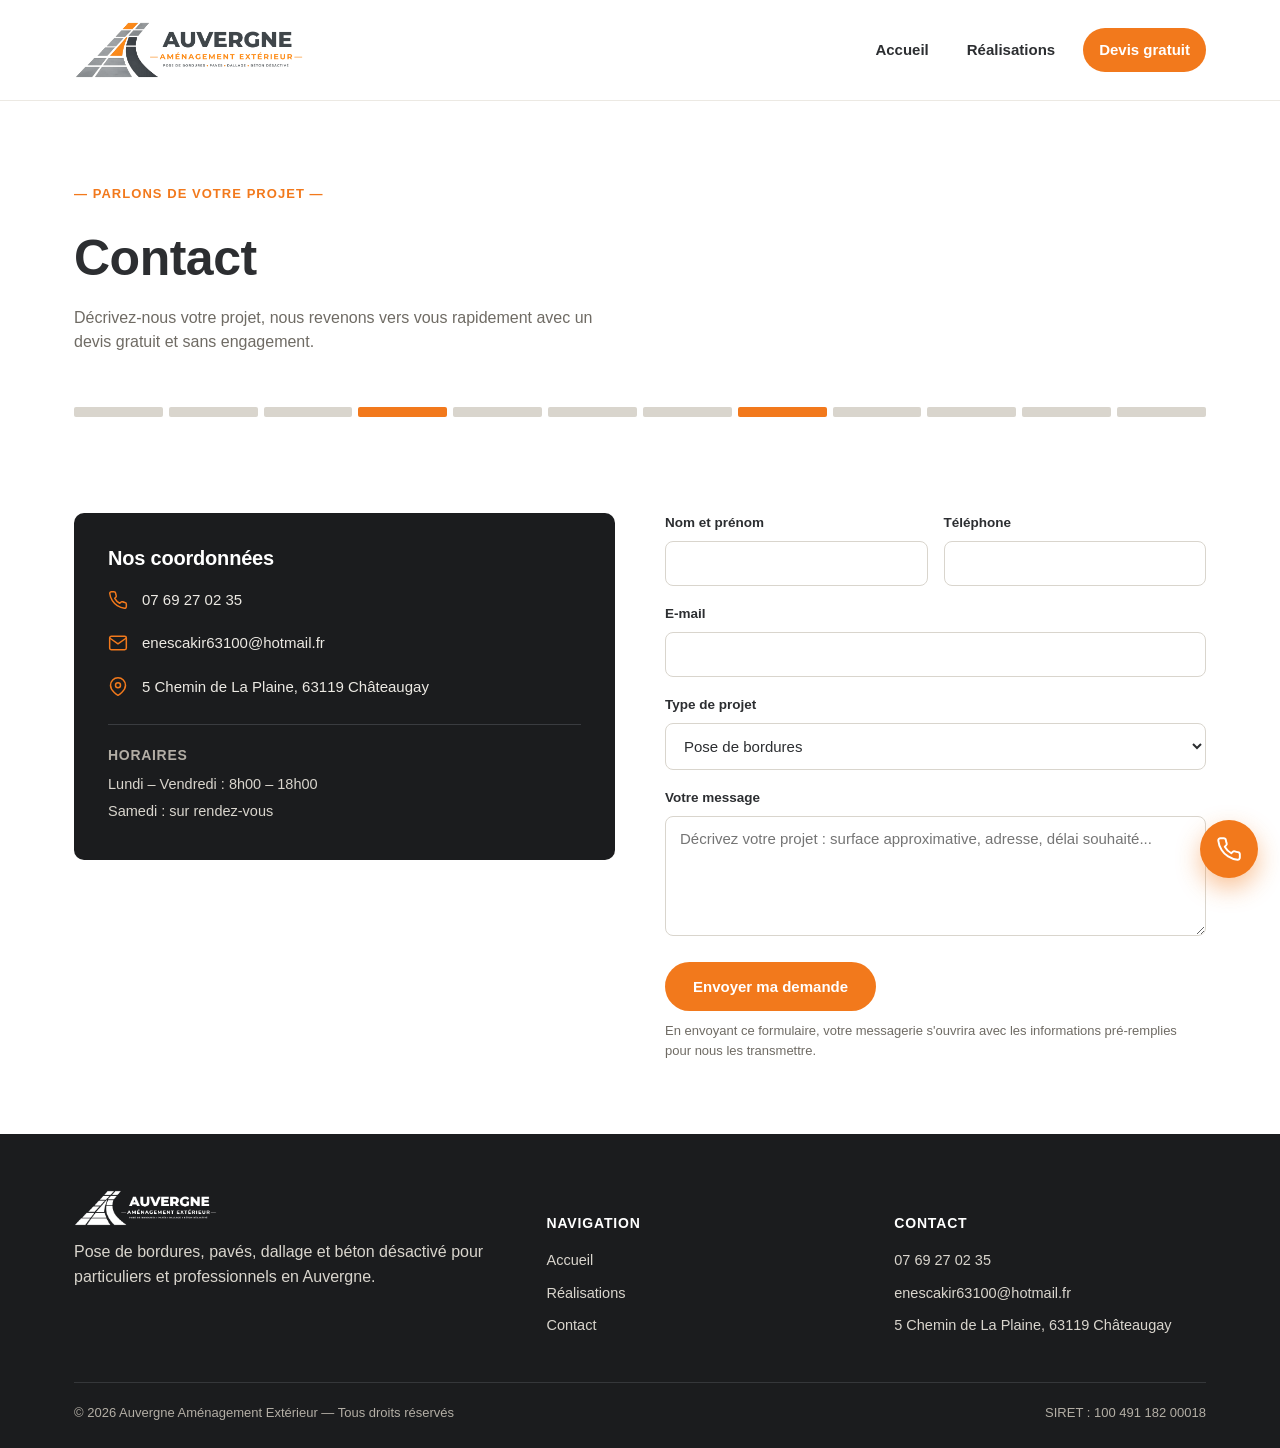
<file: contact/index.html>
<!DOCTYPE html>
<html lang="fr">
<head>
<meta charset="UTF-8">
<meta name="viewport" content="width=device-width, initial-scale=1.0">
<title>Devis gratuit — Poseur de bordures, pavés, dallage en Auvergne | AAE</title>
<meta name="description" content="Demandez votre devis gratuit pour vos travaux de bordures, pavés, dallage et béton désactivé/balayé en Auvergne, avec déplacements possibles dans toute la France.">
<link rel="icon" href="/favicon.png">
<link rel="stylesheet" href="/style.css">
</head>
<body>

<header class="site-header">
  <div class="wrap">
    <a href="/" class="brand">
      <img src="/logo.png" alt="Auvergne Aménagement Extérieur">
    </a>
    <button class="nav-toggle" aria-label="Ouvrir le menu" aria-expanded="false">☰</button>
    <nav class="main-nav">
      <ul>
        <li><a href="/">Accueil</a></li>
        <li><a href="/realisations/">Réalisations</a></li>
        <li><a href="/contact/" class="nav-cta active">Devis gratuit</a></li>
      </ul>
    </nav>
  </div>
</header>

<section class="section-light" style="padding-bottom:0;">
  <div class="wrap">
    <p class="eyebrow">— Parlons de votre projet —</p>
    <h1 style="font-size:clamp(30px,4.4vw,50px); margin:12px 0 18px;">Contact</h1>
    <p style="max-width:60ch; color:var(--stone-500); font-size:16px; margin-bottom:36px;">Décrivez-nous votre projet, nous revenons vers vous rapidement avec un devis gratuit et sans engagement.</p>
  </div>
</section>
<div class="paver-strip on-light"><span></span><span></span><span></span><span class="accent"></span><span></span><span></span><span></span><span class="accent"></span><span></span><span></span><span></span><span></span></div>

<section class="section-light">
  <div class="contact-grid">

    <div class="contact-info-card">
      <h3>Nos coordonnées</h3>

      <div class="contact-line">
        <svg viewBox="0 0 24 24" fill="none" stroke-width="1.8" stroke-linecap="round" stroke-linejoin="round"><path d="M22 16.92v3a2 2 0 0 1-2.18 2 19.79 19.79 0 0 1-8.63-3.07 19.5 19.5 0 0 1-6-6 19.79 19.79 0 0 1-3.07-8.67A2 2 0 0 1 4.11 2h3a2 2 0 0 1 2 1.72c.127.96.362 1.903.7 2.81a2 2 0 0 1-.45 2.11L8.09 9.91a16 16 0 0 0 6 6l1.27-1.27a2 2 0 0 1 2.11-.45c.907.338 1.85.573 2.81.7A2 2 0 0 1 22 16.92z"/></svg>
        <a href="tel:+33769270235">07 69 27 02 35</a>
      </div>

      <div class="contact-line">
        <svg viewBox="0 0 24 24" fill="none" stroke-width="1.8" stroke-linecap="round" stroke-linejoin="round"><path d="M4 4h16v16H4z" opacity="0"/><path d="M22 6l-10 7L2 6"/><rect x="2" y="4" width="20" height="16" rx="2"/></svg>
        <a href="mailto:enescakir63100@hotmail.fr">enescakir63100@hotmail.fr</a>
      </div>

      <div class="contact-line">
        <svg viewBox="0 0 24 24" fill="none" stroke-width="1.8" stroke-linecap="round" stroke-linejoin="round"><path d="M21 10c0 7-9 12-9 12s-9-5-9-12a9 9 0 0 1 18 0z"/><circle cx="12" cy="10" r="3"/></svg>
        <span>5 Chemin de La Plaine, 63119 Châteaugay</span>
      </div>

      <div class="contact-hours">
        <h4>Horaires</h4>
        <p>Lundi – Vendredi : 8h00 – 18h00</p>
        <p>Samedi : sur rendez-vous</p>
      </div>
    </div>

    <div class="contact-form">
      <form action="mailto:enescakir63100@hotmail.fr" method="post" enctype="text/plain">
        <div class="form-row">
          <div class="field">
            <label for="nom">Nom et prénom</label>
            <input type="text" id="nom" name="Nom" required>
          </div>
          <div class="field">
            <label for="telephone">Téléphone</label>
            <input type="tel" id="telephone" name="Téléphone" required>
          </div>
        </div>
        <div class="field">
          <label for="email">E-mail</label>
          <input type="email" id="email" name="Email" required>
        </div>
        <div class="field">
          <label for="service">Type de projet</label>
          <select id="service" name="Type de projet">
            <option>Pose de bordures</option>
            <option>Pose de pavés</option>
            <option>Dallage</option>
            <option>Béton désactivé</option>
            <option>Autre / je ne sais pas encore</option>
          </select>
        </div>
        <div class="field">
          <label for="message">Votre message</label>
          <textarea id="message" name="Message" placeholder="Décrivez votre projet : surface approximative, adresse, délai souhaité..." required></textarea>
        </div>
        <button type="submit" class="btn btn-primary">Envoyer ma demande</button>
        <p class="form-note">En envoyant ce formulaire, votre messagerie s'ouvrira avec les informations pré-remplies pour nous les transmettre.</p>
      </form>
    </div>

  </div>
</section>

<footer class="site-footer">
  <div class="wrap">
    <div class="footer-grid">
      <div class="footer-col">
        <div class="footer-brand">
          <img src="/logo.png" alt="Auvergne Aménagement Extérieur">
        </div>
        <p>Pose de bordures, pavés, dallage et béton désactivé pour particuliers et professionnels en Auvergne.</p>
      </div>
      <div class="footer-col">
        <h5>Navigation</h5>
        <ul>
          <li><a href="/">Accueil</a></li>
          <li><a href="/realisations/">Réalisations</a></li>
          <li><a href="/contact/">Contact</a></li>
        </ul>
      </div>
      <div class="footer-col">
        <h5>Contact</h5>
        <ul>
          <li><a href="tel:+33769270235">07 69 27 02 35</a></li>
          <li><a href="mailto:enescakir63100@hotmail.fr">enescakir63100@hotmail.fr</a></li>
          <li>5 Chemin de La Plaine, 63119 Châteaugay</li>
        </ul>
      </div>
    </div>
    <div class="footer-bottom">
      <span>© 2026 Auvergne Aménagement Extérieur — Tous droits réservés</span>
      <span>SIRET : 100 491 182 00018</span>
    </div>
  </div>
</footer>

<a href="tel:+33769270235" class="floating-call" aria-label="Appeler Auvergne Aménagement Extérieur">
  <svg viewBox="0 0 24 24" fill="none" stroke="currentColor" stroke-width="1.8" stroke-linecap="round" stroke-linejoin="round"><path d="M22 16.92v3a2 2 0 0 1-2.18 2 19.79 19.79 0 0 1-8.63-3.07 19.5 19.5 0 0 1-6-6 19.79 19.79 0 0 1-3.07-8.67A2 2 0 0 1 4.11 2h3a2 2 0 0 1 2 1.72c.127.96.362 1.903.7 2.81a2 2 0 0 1-.45 2.11L8.09 9.91a16 16 0 0 0 6 6l1.27-1.27a2 2 0 0 1 2.11-.45c.907.338 1.85.573 2.81.7A2 2 0 0 1 22 16.92z"/></svg>
</a>

<script src="/script.js"></script>
</body>
</html>
</file>
<file: style.css>
:root{
  --dark: #2c2e31;
  --dark-2: #1b1c1e;
  --orange: #f2791c;
  --orange-dark: #d9660f;
  --stone-100: #f7f5f2;
  --stone-200: #ece9e3;
  --stone-300: #d9d5cd;
  --stone-400: #b3aea5;
  --stone-500: #6f6b64;
  --white: #ffffff;
  --radius: 10px;
  --shadow: 0 12px 30px rgba(28,28,30,0.08);
  --wrap: 1180px;
}

*,*::before,*::after{ box-sizing:border-box; }
html{ scroll-behavior:smooth; }
body{
  margin:0;
  font-family:-apple-system,BlinkMacSystemFont,"Segoe UI",Roboto,Helvetica,Arial,sans-serif;
  color:var(--dark);
  background:var(--white);
  line-height:1.55;
  -webkit-font-smoothing:antialiased;
}
img{ max-width:100%; display:block; }
a{ color:inherit; text-decoration:none; }
ul{ list-style:none; margin:0; padding:0; }
h1,h2,h3,h4{ margin:0 0 .5em; line-height:1.15; font-weight:800; letter-spacing:-0.01em; }
p{ margin:0 0 1em; }
.wrap{ max-width:var(--wrap); margin:0 auto; padding:0 24px; }

.eyebrow{
  display:inline-block;
  color:var(--orange);
  font-weight:700;
  font-size:13px;
  letter-spacing:.08em;
  text-transform:uppercase;
  margin:0 0 14px;
}

/* Buttons */
.btn{
  display:inline-flex;
  align-items:center;
  justify-content:center;
  gap:8px;
  padding:14px 26px;
  border-radius:999px;
  font-weight:700;
  font-size:15px;
  border:2px solid transparent;
  cursor:pointer;
  transition:transform .15s ease, background .2s ease, border-color .2s ease, color .2s ease;
}
.btn:hover{ transform:translateY(-2px); }
.btn-primary{ background:var(--orange); color:var(--white); }
.btn-primary:hover{ background:var(--orange-dark); }
.btn-ghost{ background:transparent; border-color:var(--stone-300); color:var(--dark); }
.btn-ghost:hover{ border-color:var(--dark); }
.btn-dark{ background:var(--dark); color:var(--white); }
.btn-dark:hover{ background:var(--dark-2); }

/* Header */
.site-header{
  position:sticky; top:0; z-index:50;
  background:rgba(255,255,255,.92);
  backdrop-filter:blur(8px);
  border-bottom:1px solid var(--stone-200);
}
.site-header .wrap{
  display:flex; align-items:center; justify-content:space-between;
  height:100px;
}
.brand img{ height:58px; width:auto; }
.nav-toggle{
  display:none; background:none; border:none; font-size:26px; cursor:pointer; color:var(--dark);
}
.main-nav ul{ display:flex; align-items:center; gap:6px; }
.main-nav a{
  display:inline-block;
  padding:10px 16px;
  font-weight:700;
  font-size:15px;
  color:var(--dark);
  border-radius:999px;
}
.main-nav a:hover, .main-nav a.active{ background:var(--stone-100); }
.main-nav a.nav-cta{
  background:var(--orange); color:var(--white); margin-left:6px;
}
.main-nav a.nav-cta:hover{ background:var(--orange-dark); }

/* Paver strip divider */
.paver-strip{ display:flex; gap:6px; padding:16px 24px; max-width:var(--wrap); margin:0 auto; }
.paver-strip span{ flex:1; height:10px; background:var(--stone-300); border-radius:2px; }
.paver-strip.on-dark{ background:var(--dark-2); }
.paver-strip.on-dark span{ background:#45484c; }
.paver-strip span.accent{ background:var(--orange); }
.paver-strip.on-light span.accent{ background:var(--orange); }

/* Hero */
.hero{
  position:relative;
  color:var(--white);
  padding:120px 0 90px;
  background-size:cover;
  background-position:center;
  isolation:isolate;
}
.hero::before{
  content:"";
  position:absolute; inset:0;
  background:linear-gradient(115deg, rgba(20,21,23,.94) 0%, rgba(20,21,23,.82) 38%, rgba(20,21,23,.35) 75%, rgba(20,21,23,.15) 100%);
  z-index:-1;
}
.hero .wrap{ display:block; }
.hero-copy{ max-width:640px; }
.hero h1{ font-size:clamp(32px,4.6vw,54px); color:var(--white); }
.hero h1 em{ color:var(--orange); font-style:normal; }
.hero .lead{ color:var(--stone-300); font-size:17px; max-width:52ch; }
.hero-ctas{ display:flex; gap:14px; flex-wrap:wrap; margin-top:26px; }
.hero .btn-ghost{ border-color:rgba(255,255,255,.4); color:var(--white); }
.hero .btn-ghost:hover{ border-color:var(--white); }

/* Sections */
.section-light{ background:var(--white); padding:80px 0 60px; }
.section-dark{ background:var(--stone-100); padding:80px 0; }
.section-head{ max-width:64ch; margin-bottom:44px; }
.section-head p:last-child{ color:var(--stone-500); font-size:16px; }

/* Services grid */
.services-grid{
  max-width:var(--wrap); margin:0 auto; padding:0 24px 20px;
  display:grid; grid-template-columns:repeat(4,1fr); gap:22px;
}
.service-card{
  background:var(--white);
  border:1px solid var(--stone-200);
  border-radius:var(--radius);
  padding:26px 22px 28px;
  box-shadow:var(--shadow);
  position:relative;
}
.icon-badge{
  width:52px; height:52px; border-radius:50%;
  background:rgba(242,121,28,.12);
  display:flex; align-items:center; justify-content:center;
  margin-bottom:18px;
}
.icon-badge svg{ width:24px; height:24px; stroke:var(--orange); }
.service-card h3{ font-size:19px; margin-bottom:8px; }
.service-card p{ color:var(--stone-500); font-size:14.5px; margin-bottom:0; }

/* Features (why us) */
.features{ display:grid; grid-template-columns:repeat(4,1fr); gap:28px; margin-top:10px; }
@media (max-width:1100px) and (min-width:901px){
  .features{ grid-template-columns:repeat(2,1fr); }
}
.feature h3{ font-size:19px; margin-bottom:8px; }
.feature p{ color:var(--stone-500); font-size:14.5px; margin-bottom:0; }

.badge-icon{
  width:84px; height:84px;
  background:var(--white);
  border-radius:12px;
  position:relative;
  overflow:hidden;
  display:flex; align-items:center; justify-content:center;
  margin-bottom:20px;
  box-shadow:var(--shadow);
}
.badge-icon::before, .badge-icon::after{
  content:""; position:absolute; width:36px; height:36px;
}
.badge-icon::before{
  top:0; left:0; background:var(--orange);
  clip-path:polygon(0 0, 100% 0, 0 100%);
}
.badge-icon::after{
  bottom:0; right:0; background:var(--dark);
  clip-path:polygon(100% 100%, 100% 0, 0 100%);
}
.badge-icon svg{
  width:32px; height:32px; stroke:var(--dark);
  position:relative; z-index:1;
}

/* Floating call button */
.floating-call{
  position:fixed; right:22px; bottom:22px; z-index:60;
  width:58px; height:58px; border-radius:50%;
  background:var(--orange); color:var(--white);
  display:flex; align-items:center; justify-content:center;
  box-shadow:0 10px 24px rgba(242,121,28,.45);
  transition:transform .15s ease, background .2s ease;
}
.floating-call:hover{ background:var(--orange-dark); transform:translateY(-2px); }
.floating-call svg{ width:26px; height:26px; }

/* CTA banner */
.cta-banner{ background:var(--orange); padding:50px 0; }
.cta-banner .wrap{ display:flex; align-items:center; justify-content:space-between; flex-wrap:wrap; gap:20px; }
.cta-banner h2{ color:var(--white); font-size:clamp(22px,3vw,30px); margin:0; }

/* Footer */
.site-footer{ background:var(--dark-2); color:var(--stone-300); padding:56px 0 24px; }
.footer-grid{ display:grid; grid-template-columns:1.4fr 1fr 1fr; gap:36px; padding-bottom:36px; }
.footer-brand img{ height:36px; margin-bottom:14px; filter:brightness(0) invert(1); }
.footer-col h5{ color:var(--white); font-size:14px; text-transform:uppercase; letter-spacing:.06em; margin-bottom:14px; }
.footer-col ul li{ margin-bottom:10px; font-size:14.5px; }
.footer-col a:hover{ color:var(--orange); }
.footer-bottom{
  border-top:1px solid #35373a; padding-top:20px;
  display:flex; justify-content:space-between; flex-wrap:wrap; gap:8px;
  font-size:13px; color:var(--stone-400);
}

/* Réalisations gallery */
.gallery-note{
  background:var(--stone-100); border:1px solid var(--stone-200); border-radius:var(--radius);
  padding:16px 20px; font-size:14.5px; color:var(--stone-500); margin-bottom:32px;
}
.gallery-filters{ display:flex; gap:10px; flex-wrap:wrap; margin-bottom:30px; }
.gallery-filters button{
  padding:9px 18px; border-radius:999px; border:1px solid var(--stone-300);
  background:var(--white); font-weight:700; font-size:13.5px; cursor:pointer; color:var(--dark);
}
.gallery-filters button.active{ background:var(--dark); border-color:var(--dark); color:var(--white); }
.gallery-grid{
  max-width:var(--wrap); margin:0 auto; padding:0 24px;
  display:grid; grid-template-columns:repeat(3,1fr); gap:20px;
}
.gallery-item{
  border-radius:var(--radius); overflow:hidden; position:relative; aspect-ratio:4/3;
  background:var(--stone-200); box-shadow:var(--shadow);
}
.gallery-item img{ width:100%; height:100%; object-fit:cover; }
.gallery-item .tag{
  position:absolute; left:12px; bottom:12px;
  background:rgba(28,28,30,.75); color:var(--white); font-size:12.5px; font-weight:700;
  padding:5px 12px; border-radius:999px;
}
.gallery-slot{
  border-radius:var(--radius); border:2px dashed var(--stone-300);
  aspect-ratio:4/3; display:flex; flex-direction:column; align-items:center; justify-content:center; gap:10px;
  color:var(--stone-400);
}
.gallery-slot svg{ width:34px; height:34px; opacity:.6; }
.slot-cat{ font-weight:800; font-size:14px; color:var(--stone-500); }
.slot-label{ font-size:12.5px; }

/* Contact page */
.contact-grid{
  max-width:var(--wrap); margin:0 auto; padding:0 24px;
  display:grid; grid-template-columns:1fr 1fr; gap:50px; align-items:start;
}
.contact-info-card{
  background:var(--dark-2); color:var(--white); border-radius:var(--radius); padding:34px;
}
.contact-info-card h3{ font-size:20px; margin-bottom:18px; }
.contact-line{ display:flex; gap:14px; align-items:flex-start; margin-bottom:20px; }
.contact-line svg{ width:20px; height:20px; flex:none; margin-top:2px; color:var(--orange); stroke:var(--orange); }
.contact-line a:hover{ color:var(--orange); }
.contact-line span, .contact-line a{ font-size:15px; color:var(--stone-200); }
.contact-hours{ margin-top:26px; padding-top:22px; border-top:1px solid #3a3c40; }
.contact-hours h4{ font-size:14px; text-transform:uppercase; letter-spacing:.05em; color:var(--stone-400); margin-bottom:10px; }
.contact-hours p{ font-size:14.5px; color:var(--stone-300); margin-bottom:4px; }

.contact-form{ background:var(--white); }
.form-row{ display:grid; grid-template-columns:1fr 1fr; gap:16px; }
.field{ margin-bottom:18px; }
.field label{ display:block; font-size:13.5px; font-weight:700; margin-bottom:7px; }
.field input, .field select, .field textarea{
  width:100%; padding:13px 14px; border-radius:8px; border:1px solid var(--stone-300);
  font-size:15px; font-family:inherit; color:var(--dark); background:var(--white);
}
.field input:focus, .field select:focus, .field textarea:focus{
  outline:none; border-color:var(--orange); box-shadow:0 0 0 3px rgba(242,121,28,.15);
}
.field textarea{ resize:vertical; min-height:120px; }
.form-note{ font-size:13px; color:var(--stone-500); margin-top:10px; }

/* Mobile */
@media (max-width: 900px){
  .hero .wrap{ grid-template-columns:1fr; }
  .hero-art{ display:none; }
  .services-grid{ grid-template-columns:1fr 1fr; }
  .features{ grid-template-columns:1fr; }
  .footer-grid{ grid-template-columns:1fr; gap:26px; }
  .gallery-grid{ grid-template-columns:1fr 1fr; }
  .contact-grid{ grid-template-columns:1fr; gap:34px; }
  .form-row{ grid-template-columns:1fr; }

  .nav-toggle{ display:block; }
  .main-nav{
    position:absolute; top:100px; left:0; right:0;
    background:var(--white); border-bottom:1px solid var(--stone-200);
    display:none; box-shadow:var(--shadow);
  }
  .main-nav.open{ display:block; }
  .main-nav ul{ flex-direction:column; padding:14px 24px 20px; gap:2px; }
  .main-nav a{ display:block; padding:12px 10px; }
  .main-nav a.nav-cta{ margin-left:0; text-align:center; margin-top:8px; }
}
@media (max-width: 560px){
  .services-grid{ grid-template-columns:1fr; }
  .gallery-grid{ grid-template-columns:1fr; }
  .cta-banner .wrap{ flex-direction:column; align-items:flex-start; }
}
</file>
